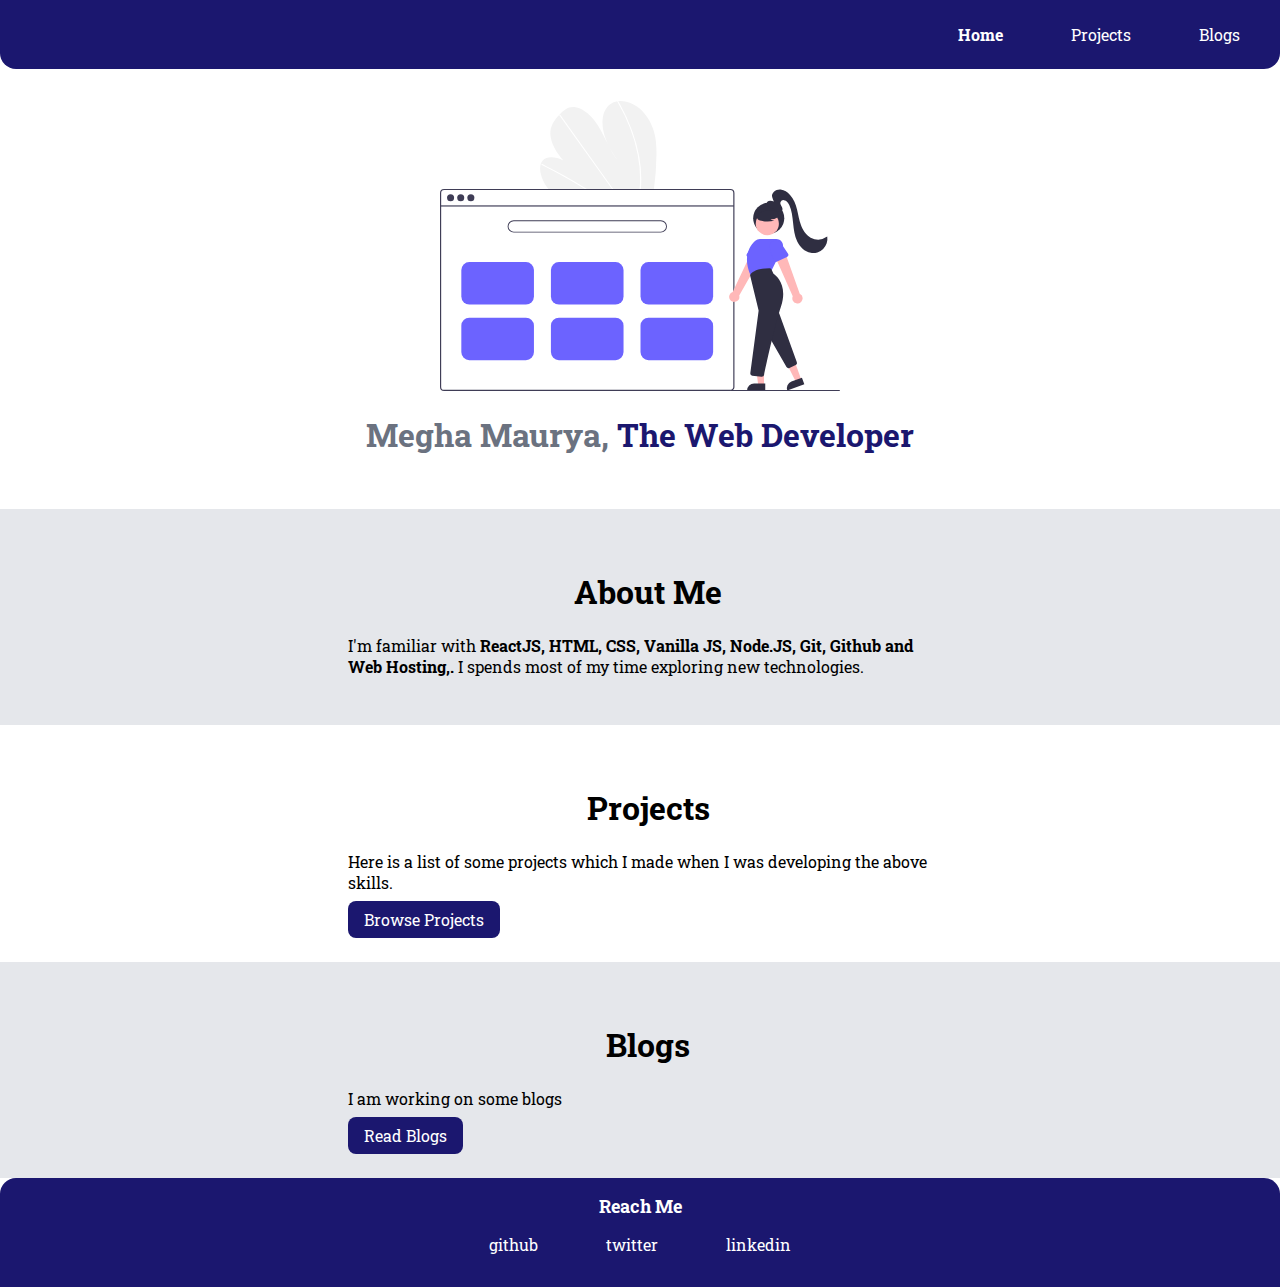
<file: index.html>
<!DOCTYPE html>
<html lang="en">
<head>
    <meta charset="UTF-8">
    <meta http-equiv="X-UA-Compatible" content="IE=edge">
    <meta name="viewport" content="width=device-width, initial-scale=1.0">
    <title>Home | megha maurya</title>
    <link href="style.css" rel="stylesheet" />
</head>
<body>

    <nav class="navigation container" >
        <div class="nav-brand" ></div>
     <ul   class="list-non-bullet nav-pills" >
        <li class="list-item-inline" ><a class="link link-active" href="/">Home</a></li>
        <li class="list-item-inline" ><a class="link" href="/projects.html">Projects</a> </li>
        <li class="list-item-inline" ><a class="link" href="/blogs.html">Blogs</a> </li>
     </ul>
  </nav>
  <header class="hero">
    <img class="hero-img" src="images/hero-img.svg" />

  <h1 class="hero-heading">Megha Maurya, <span class="heading-title" >The Web Developer</span> </h1>
  </header>

  <section class="section ow">
    <div class="container container-center"> 
        <h1>About Me</h1>
     <p>I'm familiar with <strong> ReactJS, HTML, CSS, Vanilla JS, Node.JS,  Git, Github and Web Hosting,.  </strong>I spends most of my time exploring new technologies.
     </p>
    </div>
</section>

<section class="section">
    <div class="container container-center"> 
        <h1>Projects</h1>
     <p> Here is a list of some projects which I made when I was developing the above skills.
     </p>
     <a class="link link-primary" href="/projects.html">Browse Projects</a>
    </div>
    
</section>

<section class="section ow">
    <div class="container container-center"> 
        <h1>Blogs</h1>
     <p>I am working on some blogs </p>
     <a class="link link-primary" href="/blogs.html" >Read Blogs</a>
    </div>
    
</section>

<footer class="footer">
    <div class="footer-header">Reach Me</div>
<ul class="list-non-bullet">
    <li class="list-item-inline"><a class="link" href="https://github.com/Megha-Maurya"> github
    </a> </li>
    <li class="list-item-inline"><a class="link" href="/">twitter
    </a> </li>
    <li class="list-item-inline"><a class="link" href="/"> linkedin
    </a></li>
</ul>

</footer>


</body>
</html>
</file>
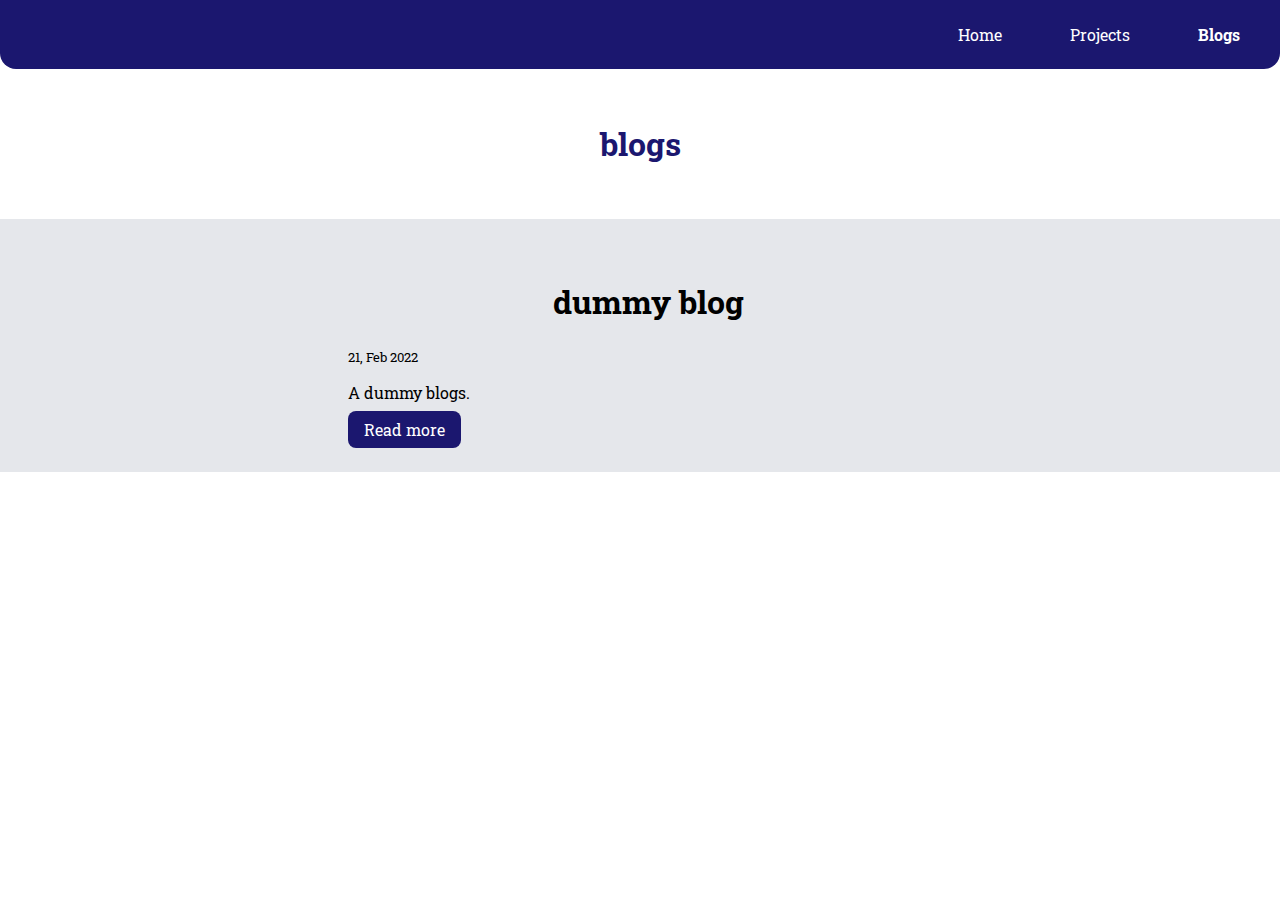
<file: blogs.html>
<!DOCTYPE html>
<html lang="en">
<head>
    <meta charset="UTF-8">
    <meta http-equiv="X-UA-Compatible" content="IE=edge">
    <meta name="viewport" content="width=device-width, initial-scale=1.0">
    <title>Blogs | megha maurya</title>
    <link href="/style.css" rel="stylesheet" />
</head>
<body>
  

  <nav class="navigation container" >
    
 <ul   class="list-non-bullet nav-pills" >
    <li class="list-item-inline" ><a class="link " href="/">Home</a></li>
    <li class="list-item-inline" ><a class="link" href="/projects.html">Projects</a> </li>
    <li class="list-item-inline" ><a class="link link-active" href="/blogs.html">Blogs</a> </li>
 </ul>
</nav>
  

    <header class="hero">

      <h1 class="hero-heading"><span class="heading-title" >blogs </span></h1>
    </header>

    
    <section class="section ow">
      <div class="container container-center"> 
          <h1>dummy blog</h1>
          <small>21, Feb 2022</small>
       <p>A dummy blogs. </p>
       <a class="link link-primary" href="/dummy.html">Read more</a>
      </div>
      
  </section>


</body>
</html>
</file>
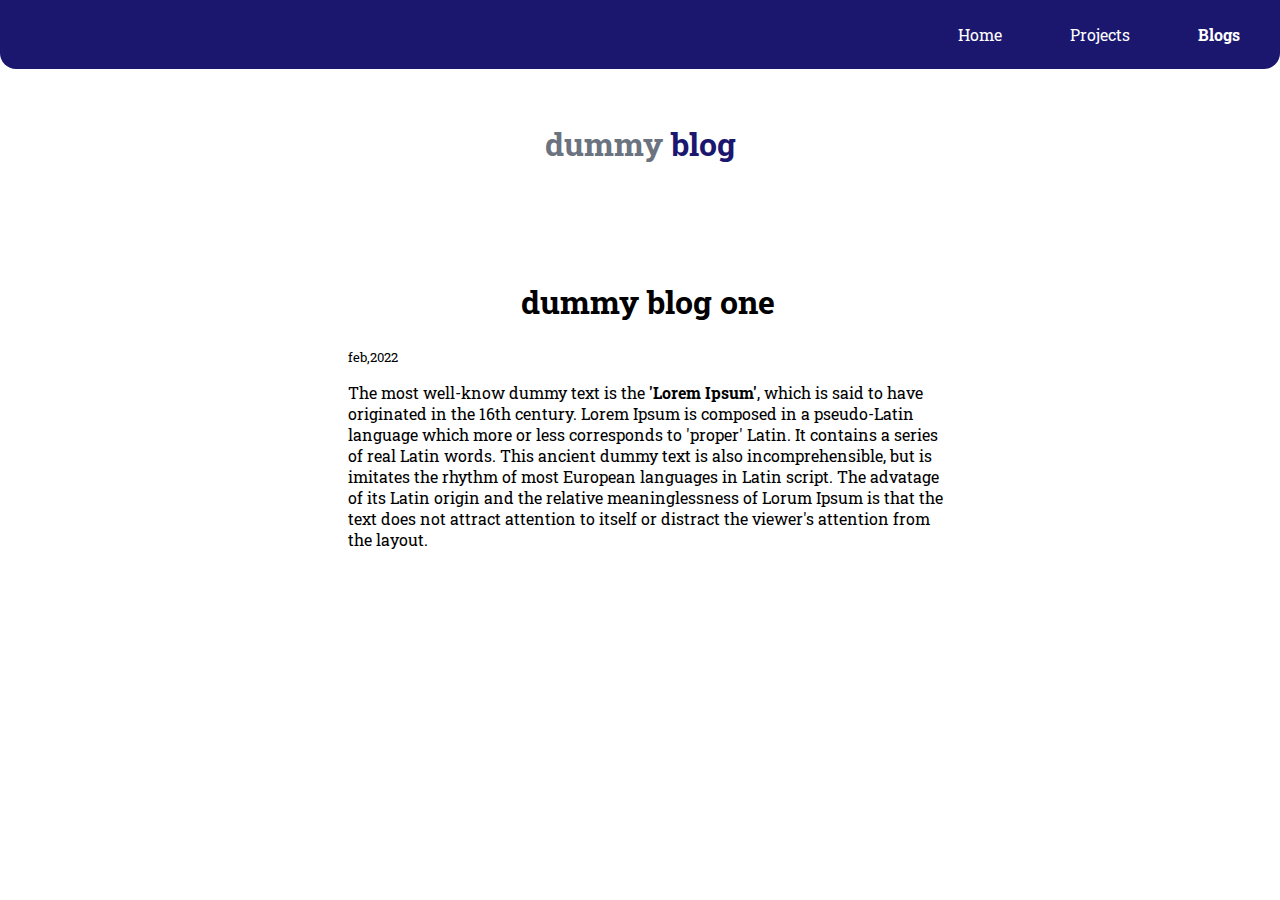
<file: dummy.html>
<!DOCTYPE html>
<html lang="en">
<head>
    <meta charset="UTF-8">
    <meta http-equiv="X-UA-Compatible" content="IE=edge">
    <meta name="viewport" content="width=device-width, initial-scale=1.0">
    <link href="style.css" rel="stylesheet"/>
    <title>dummy blog | megha maurya</title>
</head>
<body>
    <nav class="navigation container" >
     <ul   class="list-non-bullet nav-pills" >
        <li class="list-item-inline" ><a class="link " href="/">Home</a></li>
        <li class="list-item-inline" ><a class="link" href="/projects.html">Projects</a> </li>
        <li class="list-item-inline" ><a class="link link-active" href="/blogs.html">Blogs</a> </li>
     </ul>
  </nav>

  <header class="hero">

  <h1 class="hero-heading">dummy <span class="heading-title"><span>blog</span> </h1>
  </header>

  <section class="section">
    <div class="container container-center"> 
        <h1>dummy blog one</h1>
        <small>feb,2022</small>
     <p>The most well-know dummy text is the <strong>'Lorem Ipsum'</strong>, which is said to have originated in the 16th century. Lorem Ipsum is composed in a pseudo-Latin language which more or less corresponds to 'proper' Latin. It contains a series of real Latin words. This ancient dummy text is also incomprehensible, but is imitates the rhythm of most European languages in Latin script. The advatage of its Latin origin and the relative meaninglessness of Lorum Ipsum is that the text does not attract attention to itself or distract the viewer's attention from the layout.</p>
    </div>
    
</section>

    
</body>
</html>
</file>
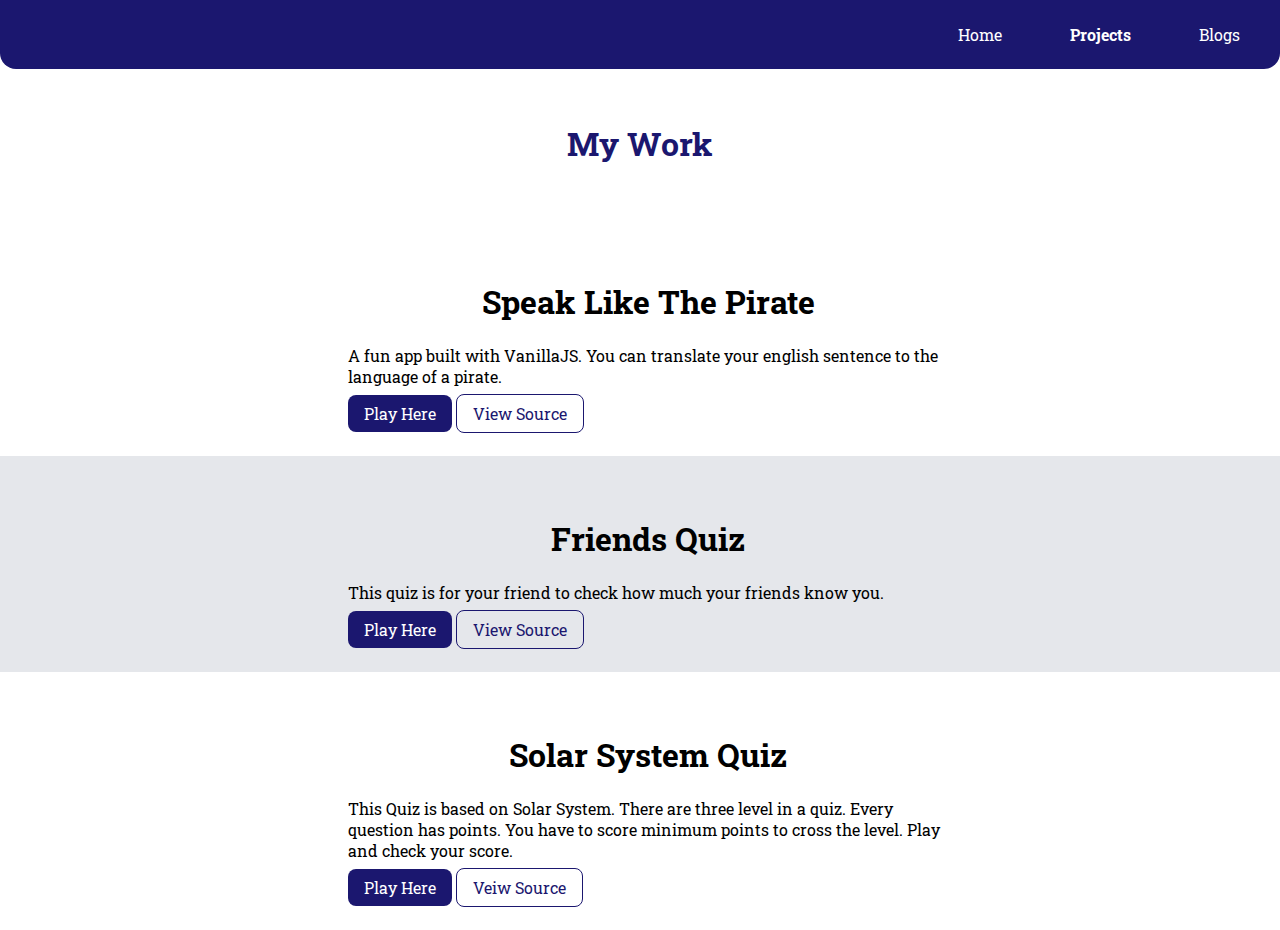
<file: projects.html>
<!DOCTYPE html>
<html lang="en">
<head>
    <meta charset="UTF-8">
    <meta http-equiv="X-UA-Compatible" content="IE=edge">
    <meta name="viewport" content="width=device-width, initial-scale=1.0">
    <link href="/style.css" rel="stylesheet" />
    <title>projects | megha maurya</title>
    
</head>
<body>
    

    <nav class="navigation container" >
        <div class="nav-brand" ></div>
     <ul   class="list-non-bullet nav-pills" >
        <li class="list-item-inline" ><a class="link " href="/">Home</a></li>
        <li class="list-item-inline" ><a class="link link-active" href="/projects.html">Projects</a> </li>
        <li class="list-item-inline" ><a class="link" href="/blogs.html">Blogs</a> </li>
     </ul>
  </nav>
    
        <header class="hero">
    
          <h1 class="hero-heading"><span class="heading-title" >My Work</span></h1>
        </header>
         
        <section class="section">
            <div class="container container-center"> 
                <h1>Speak Like The Pirate</h1>
             <p>A fun app built with VanillaJS. You can translate your english sentence to the language of a pirate.</p>
             <a class="link link-primary" href="https://miniontalk2.netlify.app">Play Here</a>
             <a class="link link-secondary" href="https://github.com/Megha-Maurya/minion-talk">View Source</a>
            </div>  
        </section>

        <section class="section ow">
          <div class="container container-center"> 
              <h1>Friends Quiz</h1>
           <p>This quiz is for your friend to check how much your friends know you.</p>
           <a class="link link-primary" href="  https://replit.com/@Meghamaurya/knowmequiz">Play Here</a>
           <a class="link link-secondary" href="https://github.com/Megha-Maurya/know-me-quiz.site--">View Source</a>
          </div>  
      </section>

      <section class="section">
        <div class="container container-center">
            <h1>Solar System Quiz</h1>
         <p>This Quiz is based on Solar System. There are three level in a quiz. Every question has points. You have to score minimum points to cross the level. Play and check your score.</p>
         <a class="link link-primary" href="https://replit.com/@Meghamaurya/assignment1-1">Play Here</a>
         <a class="link link-secondary" href="https://github.com/Megha-Maurya/fandom-quiz.site">Veiw Source</a>

        </div>
        
    </section>

    
</body>
</html>
</file>
<file: style.css>
@import url('https://fonts.googleapis.com/css2?family=Roboto+Slab:wght@300;400&display=swap');

:root { 
    --primary-color: #1B176F;
    --gray-color: #6b7280;
    --off-white: #e5e7eb;
}

body{
    font-family: 'Roboto Slab', serif;
    margin: 0px;
}

hr {
    margin: 2rem 0rem;
}

html{
    display:block;
}

.container{
    padding-left: 1rem;
    padding-top: 0.5rem;
}

.container-center {
    max-width: 600px;
    margin: auto;
}

.link {
    box-sizing: border-box;
    text-decoration: none;
    padding: 0.5rem 1rem;
}

.link-primary {
  
    background-color: var(--primary-color);
    border-radius: 0.5rem;
    color: white; 
}

.link-secondary {
    color: var(--primary-color);
    border-radius: 0.5rem;
    border: 1px solid var(--primary-color);
    
}
 

 .list-non-bullet {
    list-style: none;
}

.list-item-inline {
    display: inline;
    padding: 0rem 1rem;
}

.navigation {
    background-color: var(--primary-color);
    border-bottom-left-radius: 1rem;
    border-bottom-right-radius: 1rem;
    padding: 0.5rem 0.5rem;
    color: white;
}

.navigation .nav-brand {
    font-weight: bold;
    
}
.navigation .nav-pills {
    text-align: right;
    
}

.navigation .link {
    color: white;
}

.navigation .link-active{
    font-weight: bold;
}

.hero {
    padding: 2rem;
    padding-top: 2rem;
}

.hero .hero-img{ 
    max-width: 400px;
    display: block;
    margin: auto;
} 

.hero .hero-heading{
    color: #6b7280;
    text-align: center;
}

.hero .heading-title {
    color: var(--primary-color);
}

.section{
    padding:2rem;

}

.section h1{
    text-align: center;
}

.ow{
    background-color: var(--off-white);
}

.footer{
    background-color: var(--primary-color);
    text-align: center;
    color: white;
    padding: 1rem 0.5rem; 
    border-top-right-radius: 1rem;
    border-top-left-radius: 1rem;
}

.footer .link {
    color: white;
}

.footer .footer-header {
    font-weight: bold;
    font-size: large;
}

.footer ul {
    padding-inline-start:0px;
}
</file>
